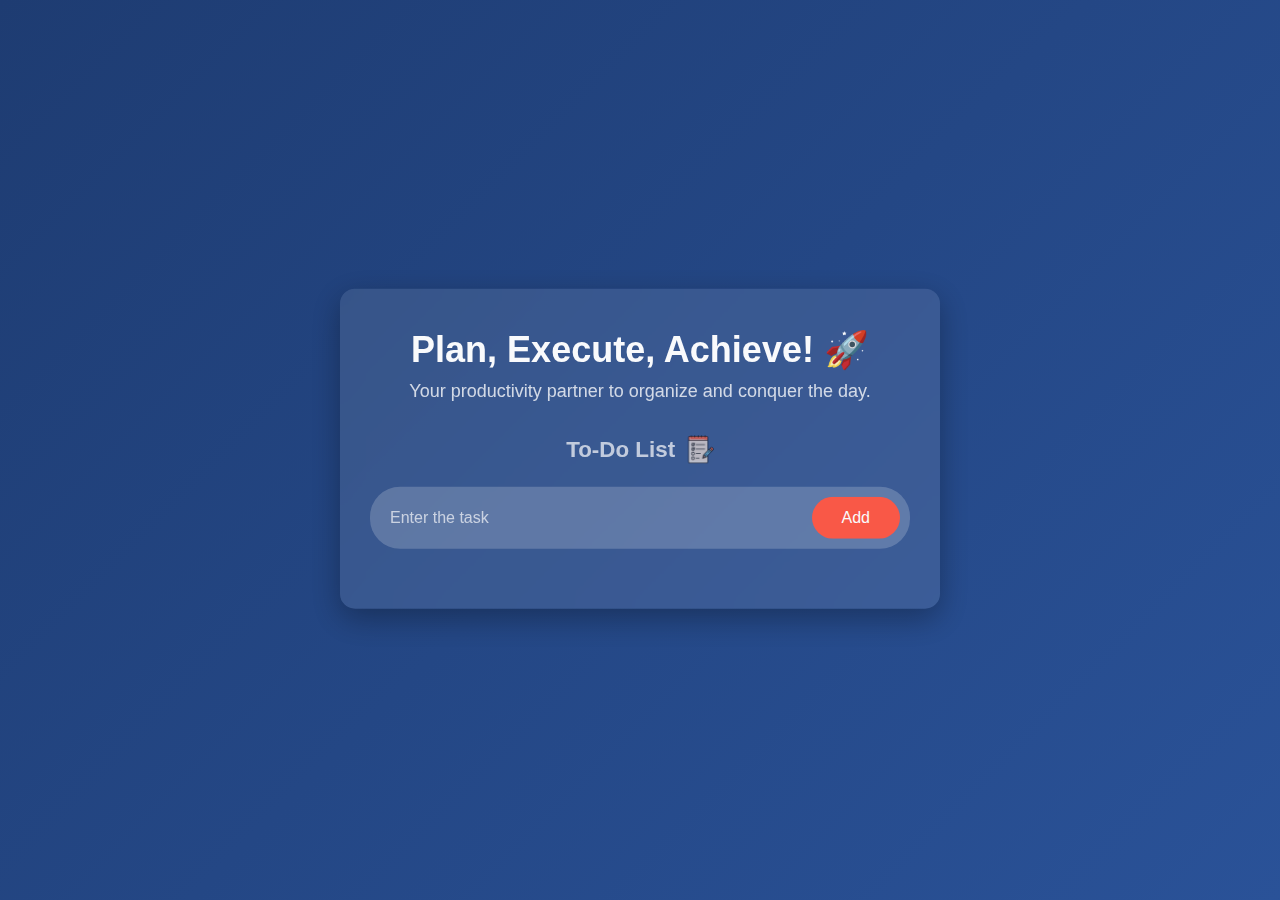
<file: index.html>
<!DOCTYPE html>
<html lang="en">
<head>
    <meta charset="UTF-8">
    <meta name="viewport" content="width=device-width, initial-scale=1.0">
    <title>To-Do List</title>
    <link rel="stylesheet" href="style.css">
</head>
<body>
    <div class="container">
        <h1 class="headline">Plan, Execute, Achieve! 🚀</h1>
        <p class="subheading">Your productivity partner to organize and conquer the day.</p>
        
        <div class="todo-app">
            <h2>To-Do List <img src="icon.png"></h2>
            <div class="row">
                <input type="text" id="input-box" placeholder="Enter the task">
                <button onclick="addTask()">Add</button>
            </div>
            <ul id="list-container"></ul>
        </div>
    </div>

    <script src="https://cdnjs.cloudflare.com/ajax/libs/gsap/3.12.2/gsap.min.js"></script>
    <script src="script.js"></script>
</body>
</html>
</file>
<file: style.css>
* {
  margin: 0;
  padding: 0;
  font-family: 'Poppins', sans-serif;
  box-sizing: border-box;
}

body {
  display: flex;
  justify-content: center;
  align-items: center;
  min-height: 100vh;
  background: linear-gradient(135deg, #1e3c72, #2a5298);
  padding: 10px;
  flex-direction: column;
}

.container {
  width: 100%;
  max-width: 600px;
  background: rgba(255, 255, 255, 0.1);
  backdrop-filter: blur(10px);
  padding: 40px 30px;
  border-radius: 15px;
  box-shadow: 0px 10px 30px rgba(0, 0, 0, 0.3);
  text-align: center;
}

.todo-app h2 {
  color: #fff;
  font-size: 26px;
  font-weight: 600;
  margin-bottom: 20px;
  display: flex;
  align-items: center;
  justify-content: center;
}

.todo-app h2 img {
  width: 35px;
  margin-left: 10px;
}

.row {
  display: flex;
  align-items: center;
  justify-content: space-between;
  background: rgba(255, 255, 255, 0.2);
  border-radius: 30px;
  padding: 10px;
}

input {
  flex: 1;
  border: none;
  outline: none;
  background: transparent;
  color: #fff;
  padding: 10px;
  font-size: 16px;
}

input::placeholder {
  color: rgba(255, 255, 255, 0.7);
}

button {
  border: none;
  outline: none;
  padding: 12px 30px;
  background: #ff5945;
  color: #fff;
  font-size: 16px;
  cursor: pointer;
  border-radius: 40px;
  transition: 0.3s ease;
}

button:hover {
  background: #ff7961;
}

ul {
  margin-top: 20px;
}

ul li {
  list-style: none;
  font-size: 18px;
  padding: 12px 8px 12px 50px;
  user-select: none;
  cursor: pointer;
  position: relative;
  transition: 0.3s ease-in-out;
  color: #fff;
}

ul li:hover {
  transform: scale(1.02);
}

ul li::before {
  content: '';
  position: absolute;
  height: 28px;
  width: 28px;
  border-radius: 50%;
  background-image: url(OIP.jpg);
  background-size: cover;
  background-position: center;
  top: 12px;
  left: 8px;
}

ul li.checked {
  color: #aaa;
  text-decoration: line-through;
}

ul li.checked::before {
  background-image: url(OIP2.jpg);
}

ul li span {
  position: absolute;
  right: 0;
  top: 5px;
  width: 40px;
  height: 40px;
  font-size: 22px;
  color: #fff;
  line-height: 40px;
  text-align: center;
  border-radius: 50%;
  transition: 0.3s ease;
}

ul li span:hover {
  background: rgba(255, 255, 255, 0.3);
}

.headline {
  font-size: 36px;
  font-weight: 700;
  color: #fff;
  text-align: center;
  margin-bottom: 10px;
}

.subheading {
  font-size: 18px;
  color: rgba(255, 255, 255, 0.8);
  text-align: center;
  margin-bottom: 30px;
}

@media screen and (max-width: 600px) {
  .todo-app {
    padding: 30px 20px;
    max-width: 90%;
  }

  input {
    font-size: 14px;
    padding: 8px;
  }

  button {
    padding: 10px 20px;
    font-size: 14px;
  }

  ul li {
    font-size: 16px;
    padding: 10px 8px 10px 40px;
  }
  .headline {
    font-size: 28px;
  }
  .subheading {
    font-size: 16px;
  }
}
</file>
